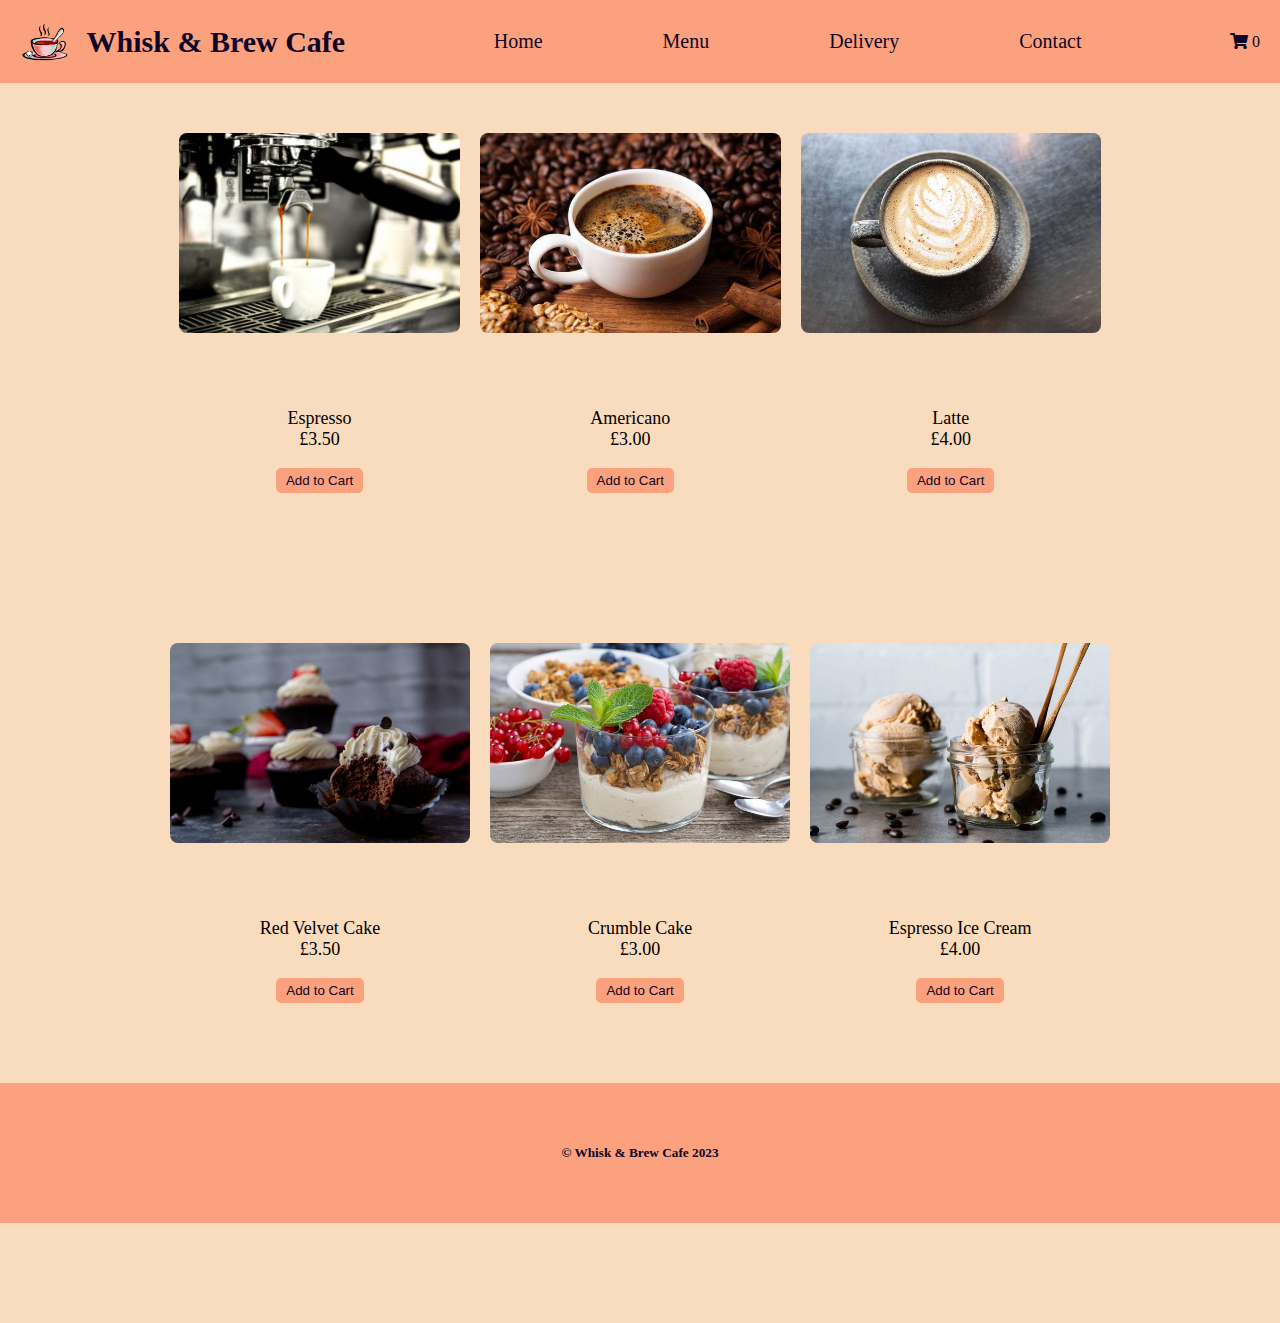
<file: deliverypage.html>
<!DOCTYPE html>
<html lang="en">
<head>
    <meta charset="UTF-8">
    <meta name="viewport" content="width=device-width, initial-scale=1.0">
    <link rel="stylesheet" href="deliverypage.css">
    <link rel="stylesheet" href="https://cdnjs.cloudflare.com/ajax/libs/font-awesome/5.15.3/css/all.min.css">
    <link rel="preconnect" href="https://fonts.googleapis.com">
    <link rel="preconnect" href="https://fonts.gstatic.com" crossorigin>
    <title>Whisk & Brew Cafe</title>
</head>
<body>
    <nav class="navbar">
        <div class="navbar-logo">
            <img src="logo .png" alt="Logo">
            <span class="logo-text">Whisk & Brew Cafe</span>
        </div>
        <div class="navbar-links">
            <a href="index.html" class="nav-link nav-link-hover">Home</a>
            <a href="menu.html" class="nav-link nav-link-hover">Menu</a>
            <a href="deliverypage.html" class="nav-link nav-link-hover">Delivery</a>
            <a href="contact.html" class="nav-link nav-link-hover">Contact</a>
        </div>
       
        
       
        <div class="cart-icon" onclick="toggleCart()">
            <i class="fas fa-shopping-cart"></i>
            <span id="cart-count">0</span>
        </div>
        
        <div class="hamburger-menu" id="hamburger-menu">
            <div class="bar"></div>
            <div class="bar"></div>
            <div class="bar"></div>
        </div>
    
        <div class="nav-links" id="nav-links">
                <a href="home.html" class="nav-link">Home</a>
                <a href="#" class="nav-link">Menu</a>
                <a href="deliverypage.html" class="nav-link">Delivery</a>
                <a href="#" class="nav-link">Contact</a>
               </div>
            
        </div>
       </nav>
            
       <div class="menu">
        <div class="menu-items">
            <div class="menu-item">
                <img src="espresso_1.jpg" alt="Espresso">
                <p>Espresso<br>£3.50</p>
                <button class="add-to-cart-button" onclick="addToCart('Espresso')">Add to Cart</button>
            </div>
            <div class="menu-item">
                <img src="americano_1.jpg" alt="Americano">
                <p>Americano<br>£3.00</p>
                <button class="add-to-cart-button" onclick="addToCart('Americano')">Add to Cart</button>
            </div>
            <div class="menu-item">
                <img src="latte_1.jpg" alt="Latte">
                <p>Latte<br>£4.00</p>
                <button class="add-to-cart-button" onclick="addToCart('Latte')">Add to Cart</button>
            </div>
        </div>
    </div>
       
       <div class="menu">
                <div class="menu-items">
                    <div class="menu-item">
                        <img src="velvet.jpg" alt="Red Velvet Cake">
                        <p>Red Velvet Cake<br>£3.50</p>
                        <button class="add-to-cart-button" onclick="addToCart('Red Velvet Cake')">Add to Cart</button>
                    </div>
                    <div class="menu-item">
                        <img src="crumble.jpg" alt="Crumble Cake">
                        <p>Crumble Cake<br>£3.00</p>
                        <button class="add-to-cart-button" onclick="addToCart('Crumble Cake')">Add to Cart</button>
                    </div>
                    <div class="menu-item">
                        <img src="ice cream.jpg" alt="Espresso Ice Cream">
                        <p>Espresso Ice Cream<br>£4.00</p>
                        <button class="add-to-cart-button" onclick="addToCart('Espresso Ice Creame')">Add to Cart</button>
                    </div>
                </div>
           



            
    <script src="deliverypage.js"></script>
    

    <div class="footer">
        <h5>&copy; Whisk & Brew Cafe 2023</h5>
        </div>
        </body>

</body>
</html>
</file>
<file: deliverypage.css>
body, ul {
    margin: 0;
    padding: 0;
    background-color: #f9DBBD;
}

.navbar {
    display: flex;
    justify-content: space-between;
    align-items: center;
    background-color: #FCA17D;
    color: #0D0628;
    padding: 10px 20px;
}
.navbar-links .nav-link-hover {
    display: inline-block; 
    padding: 20px 50px; 
    transition: background-color 0.3s, color 0.3s; 
}

.navbar-links .nav-link-hover:hover {
    background-color: #DA627D ; 
    color: #0D0628; 
    border-radius: 5px; 
}
.navbar-logo img {
    height: 40px; 
}

.navbar-logo {
    display: flex;
    align-items: center;
    gap: 10px; 
}

.logo-text {
    font-size: 30px; 
    font-weight: bold;
}

.navbar-links {
    display: flex;
    gap: 20px;
    font-size: 20px;
}

.nav-link {
    color: #0D0628;
    text-decoration: none;
}

.shopping-cart img {
    height: 30px; 
}



.mobile-controls {
    display: flex;
    align-items: center;
}

.shopping-cart img {
    height: 30px;
    margin-right: 10px;
}

.hamburger-menu {
    display: none; 
    flex-direction: column;
    cursor: pointer;
  
}


@media (max-width: 768px) {
    .navbar-links {
        display: none;
    }

    .hamburger-menu {
        display: flex;
    }

    .cart-icon {
        display: none;
    }

    .hamburger-menu, .nav-links {
        margin-left: auto;
    }
}





@media (max-width: 768px) {
    .navbar-links {
        display: none;
    }

    .hamburger-menu {
        display: flex;
    }
}
.hamburger-menu {
        display: flex;
        flex-direction: column;
    cursor: pointer;
    }

    .shopping-cart {
        display: none; 
    }
    
    @media (max-width: 768px) {
        .navbar-links {
            display: none;
        }
    
        .hamburger-menu {
            display: flex;
        }
    
        .shopping-cart {
            display: flex; 
            align-items: center;
            margin-left: 10px; 
        }
    }



@media (max-width: 768px) {
    .shopping-cart {
        margin-left: 10px; 
    }

    
    .navbar-links {
        display: none;
    }

    .hamburger-menu {
        display: flex;
    }
}



.hamburger-menu {
    display: none; 
    flex-direction: column;
    cursor: pointer;
}

.bar {
    width: 25px;
    height: 3px;
    background-color:#DA627D ;
    margin: 3px 0;
}



.hamburger-menu {
    display: none; 
    flex-direction: column;
    cursor: pointer;
    position: absolute;
    top: 10px;
    right: 20px;
}

.nav-links {
    display: none;
    flex-direction: column;
    background-color: #FCA17D ;
    position: absolute;
    top: 50px;
    right: 0;
    width: 200px;
    padding: 10px;
    box-shadow: 0 2px 5px rgba(0, 0, 0, 0.2);
}

.nav-links.show {
    display: flex;
}




.video-container {
    margin-top: 10px; 
    position: relative;
    overflow: hidden;
    width: 100%;
}

.video-container video {
    position: absolute;
    top: 0;
    left: 0;
    width: 100%;
    height: auto;
    box-sizing: border-box;
    outline: none;
    object-fit:cover;
}

.video-banner {
    position: relative;
    width: 100%;
    height: 400px;
    overflow: hidden;
    margin-bottom: 20px;
    margin-top: 20px;
}

.video-banner video {
    position: absolute;
    width: 100%;
    height: auto;
    top: 50%;
    left: 50%;
    transform: translate(-50%, -50%);
}

.text {
    max-width: 600px;
    margin: 0 auto;
    font-family: 'Montserrat', sans-serif ;
}

p {
    font-size: 20px;
}

.menu-items {
    display: flex; 
    justify-content: center; 
    gap: 20px; 
  }
  
  .menu-item {
    display: flex; 
    flex-direction: column; 
    align-items: center; 
    text-align: center;
  }
  
  .menu-item img {
    max-width: 100%; 
    height: auto;
    width: 350px; 
    object-fit: cover;
    margin-bottom: 70px; 
    border-radius: 8px; 
  }
  
  .menu-item p {
    margin-top: 10px; 
  }
  .menu {
    position: relative;
    background-color: #f9DBBD  ;
    background-size: cover;
    background-position: center;
    padding: 50px 0;
    margin-bottom: 50px; 
  }

  .footer{
    background-color:#FCA17D ;
    color: #0D0628;
    text-align: center;
    padding: 40px 0;
    margin-top: 80px;
    background-size: cover;
}

@media (max-width: 768px) {
    .navbar-links {
        display: none; 
    }

    .hamburger-menu {
        display: flex; 
    }
}





.menu-items {
    display: flex; 
    justify-content: center; 
    gap: 20px; 
}

.menu-item {
    
    text-align: center;
}

.menu-item img {
    max-width: 100%;
    height: 200px; 
    width: auto;
    object-fit: cover;
    border-radius: 8px;
}


@media (max-width: 768px) {
    .menu-item img {
        height: 100px; 
    }
}

.menu-item p {
    margin-top: 5px;
    font-size: 18px; 
}

.menu-item Espresso {
   height: 150px;
}

.add-to-cart-button {
    background-color: #FCA17D;
    color: #0D0628;
    border: none;
    padding: 5px 10px;
    border-radius: 5px;
    cursor: pointer;
    transition: background-color 0.3s ease;
}

.add-to-cart-button:hover {
    background-color: #DA627D ;
}
</file>
